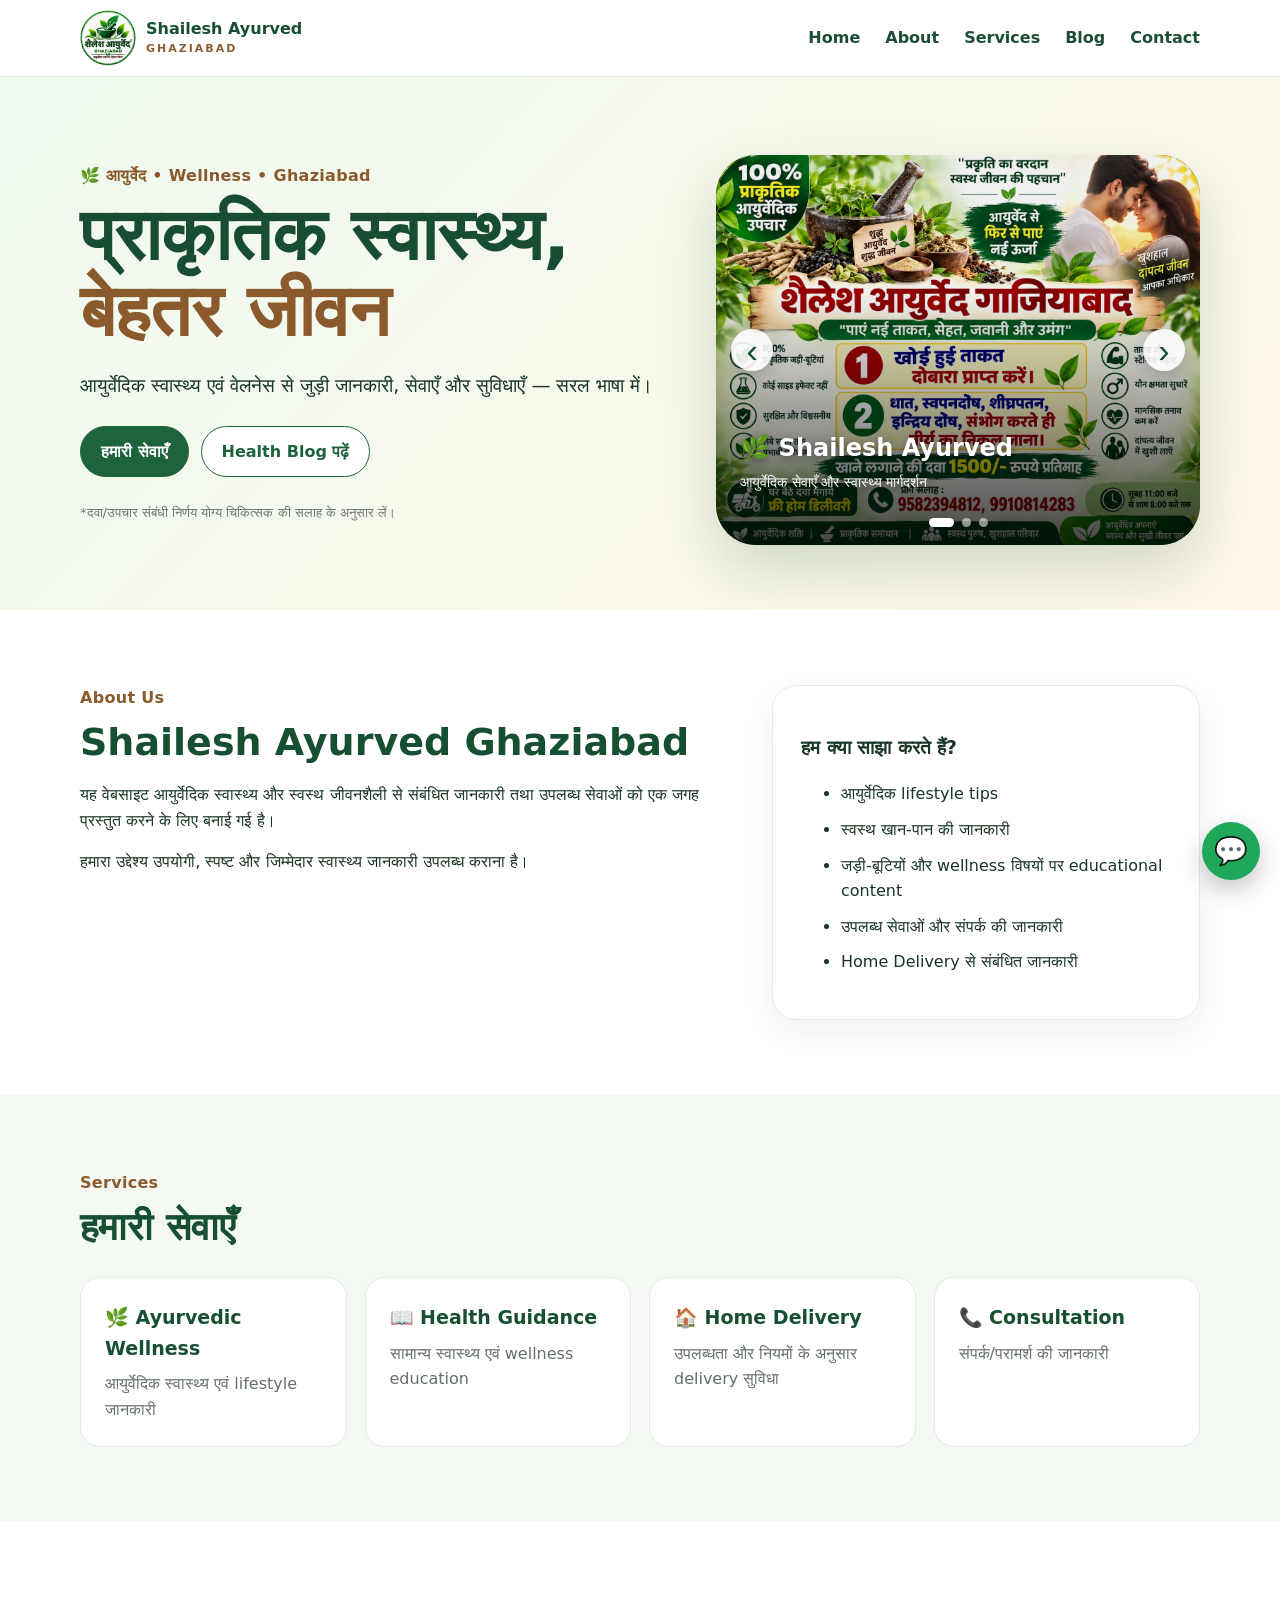
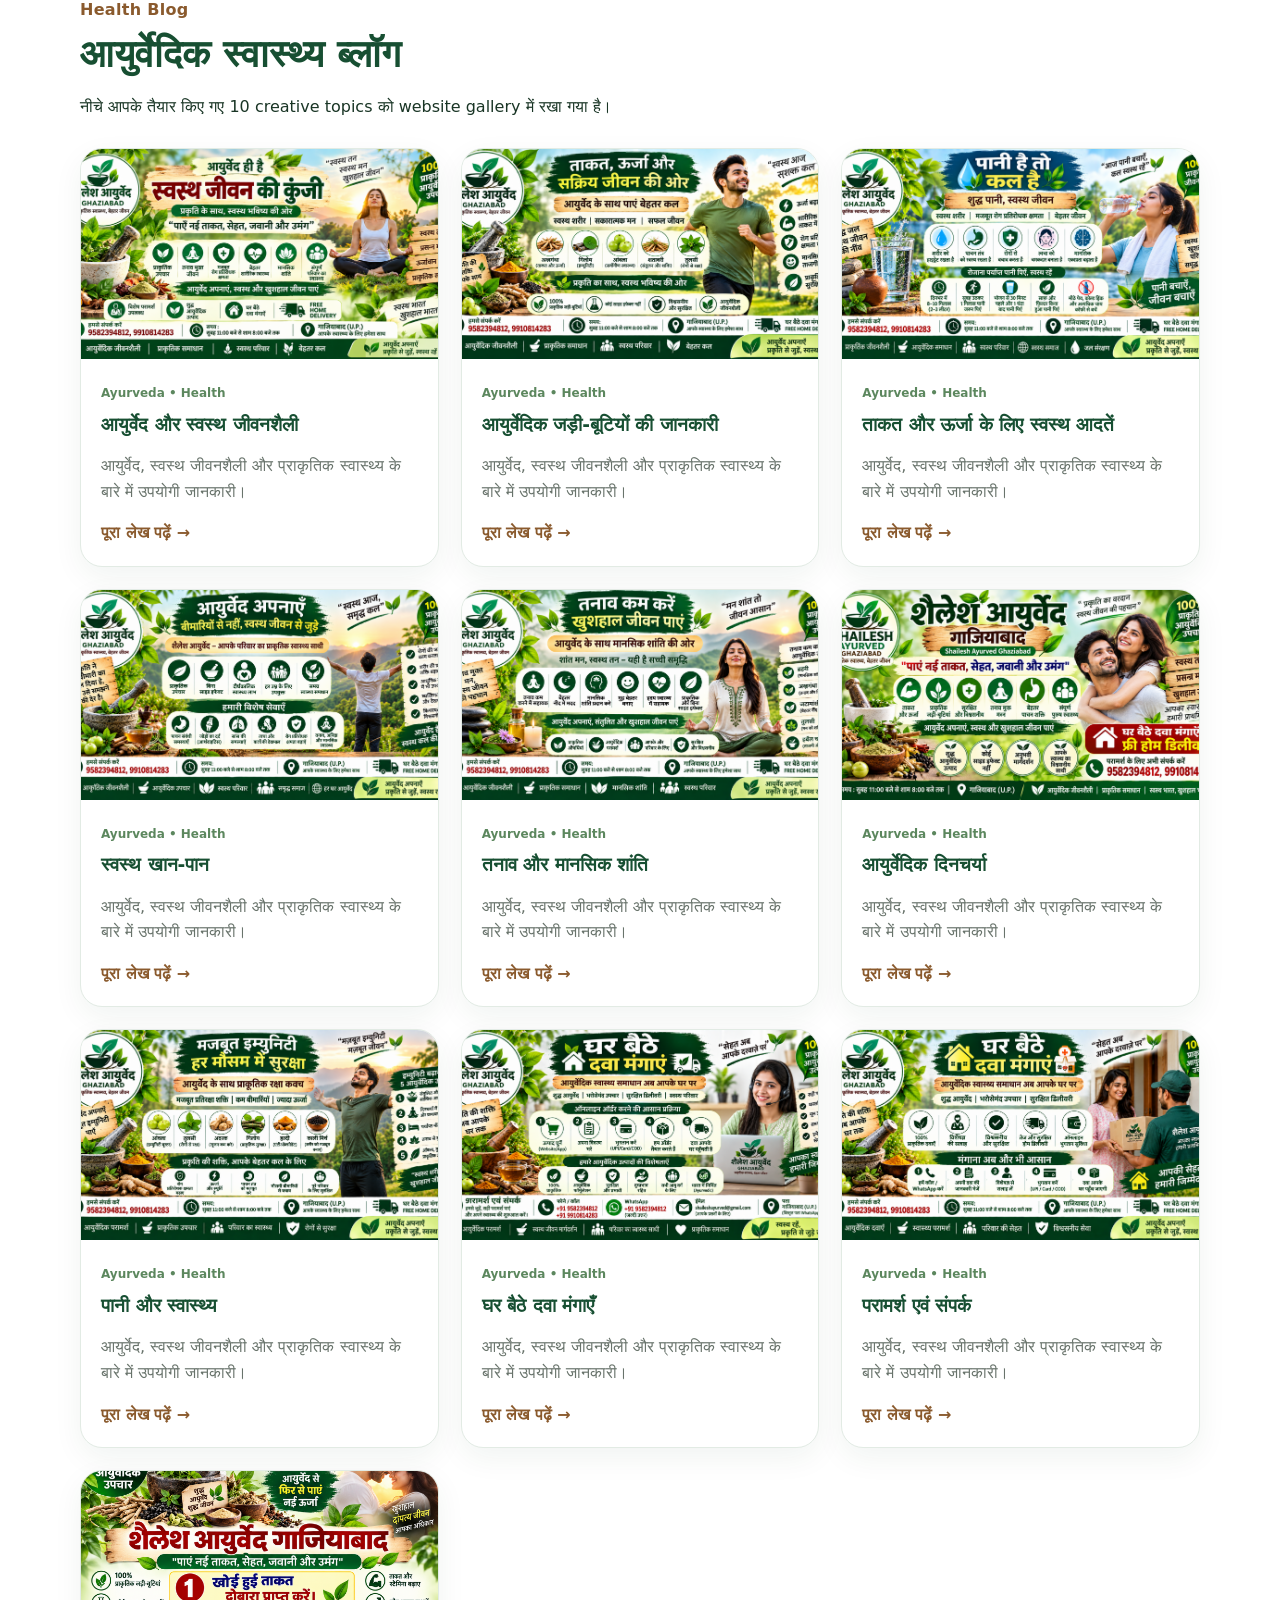
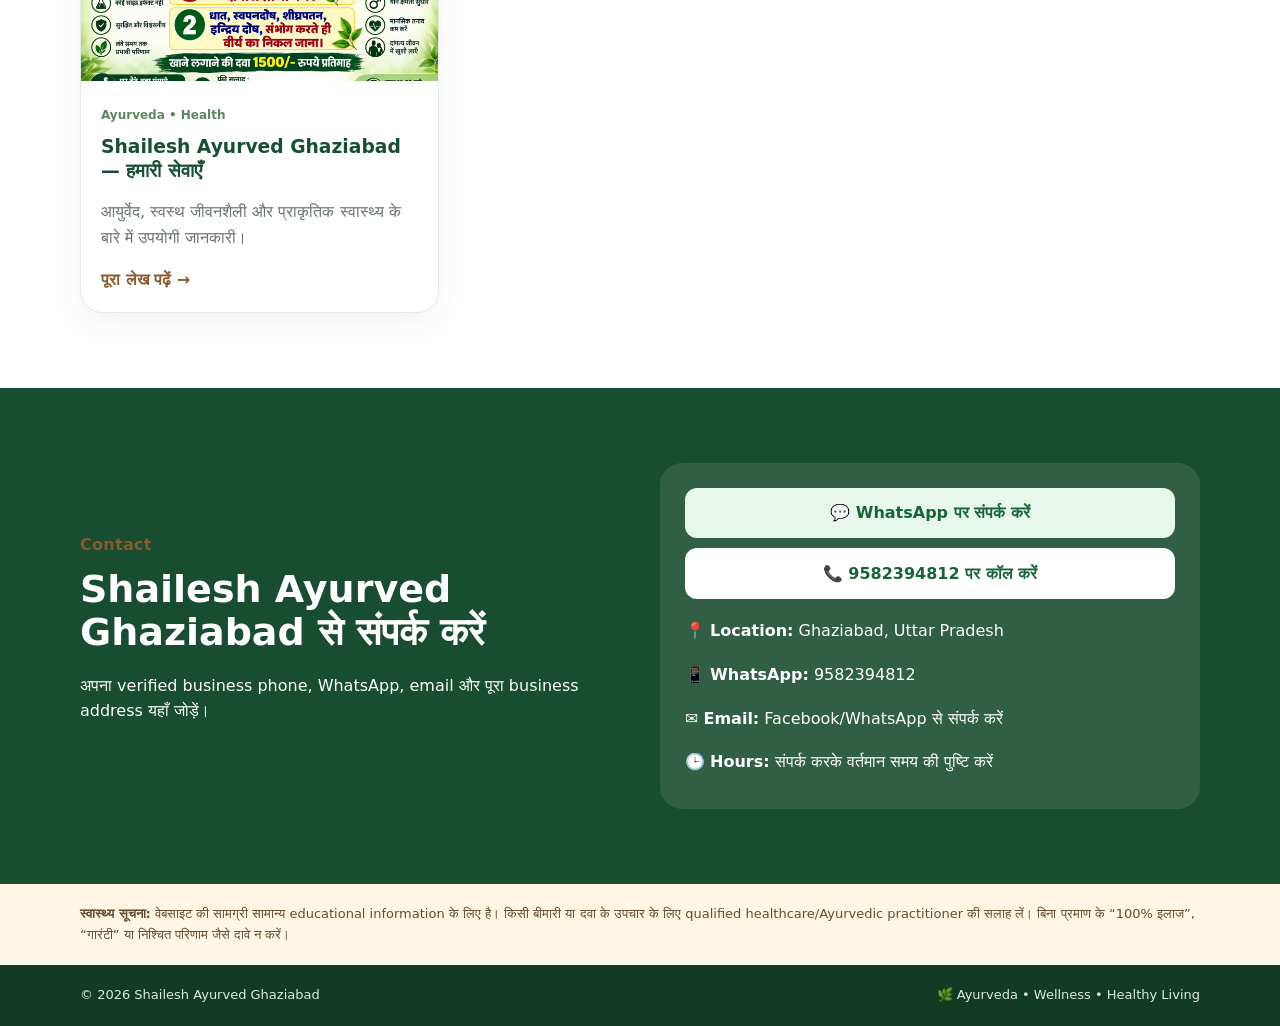
<file: index.html>
<!doctype html>
<html lang="hi">
<head>
<meta charset="utf-8">
<meta name="viewport" content="width=device-width, initial-scale=1">
<meta name="description" content="Shailesh Ayurved Ghaziabad — आयुर्वेदिक स्वास्थ्य, वेलनेस जानकारी और Home Delivery संबंधी जानकारी।">
<title>Shailesh Ayurved Ghaziabad</title>
<link rel="stylesheet" href="style.css">
</head>
<body>
<header class="topbar">
  <div class="container nav">
    <a class="brand" href="#home"><img class="logo" src="assets/logo.png" alt="Shailesh Ayurved Ghaziabad Logo"><span>Shailesh Ayurved<br><small>GHAZIABAD</small></span></a>
    <button class="menu-btn" onclick="document.querySelector('.links').classList.toggle('show')">☰</button>
    <nav class="links">
      <a href="#home">Home</a>
      <a href="#about">About</a>
      <a href="#services">Services</a>
      <a href="#blog">Blog</a>
      <a href="#contact">Contact</a>
    </nav>
  </div>
</header>

<main id="home">
<section class="hero">
  <div class="container hero-grid">
    <div>
      <span class="eyebrow">🌿 आयुर्वेद • Wellness • Ghaziabad</span>
      <h1>प्राकृतिक स्वास्थ्य,<br><span>बेहतर जीवन</span></h1>
      <p>आयुर्वेदिक स्वास्थ्य एवं वेलनेस से जुड़ी जानकारी, सेवाएँ और सुविधाएँ — सरल भाषा में।</p>
      <div class="actions">
        <a class="btn primary" href="#services">हमारी सेवाएँ</a>
        <a class="btn light" href="#blog">Health Blog पढ़ें</a>
      </div>
      <p class="note">*दवा/उपचार संबंधी निर्णय योग्य चिकित्सक की सलाह के अनुसार लें।</p>
    </div>
    <div class="hero-slider" aria-label="Shailesh Ayurved सेवाओं का स्लाइडर">
      <div class="slide active">
        <img src="posts/post-10.png" alt="Shailesh Ayurved Ghaziabad — हमारी सेवाएँ">
        <div class="slide-caption"><strong>🌿 Shailesh Ayurved</strong><span>आयुर्वेदिक सेवाएँ और स्वास्थ्य मार्गदर्शन</span></div>
      </div>
      <div class="slide">
        <img src="posts/post-8.png" alt="घर बैठे आयुर्वेदिक दवा मंगाएँ">
        <div class="slide-caption"><strong>🏠 Home Delivery</strong><span>उपलब्ध सेवाओं की जानकारी और सुविधा</span></div>
      </div>
      <div class="slide">
        <img src="posts/post-9.png" alt="आयुर्वेदिक परामर्श एवं संपर्क">
        <div class="slide-caption"><strong>📞 Consultation</strong><span>परामर्श एवं संपर्क के लिए हमसे जुड़ें</span></div>
      </div>
      <button class="slider-btn prev" type="button" aria-label="पिछली स्लाइड">‹</button>
      <button class="slider-btn next" type="button" aria-label="अगली स्लाइड">›</button>
      <div class="slider-dots" aria-label="Slider navigation">
        <button class="dot active" type="button" aria-label="Slide 1"></button>
        <button class="dot" type="button" aria-label="Slide 2"></button>
        <button class="dot" type="button" aria-label="Slide 3"></button>
      </div>
    </div>
  </div>
</section>

<section id="about" class="section">
  <div class="container two-col">
    <div>
      <span class="eyebrow">About Us</span>
      <h2>Shailesh Ayurved Ghaziabad</h2>
      <p>यह वेबसाइट आयुर्वेदिक स्वास्थ्य और स्वस्थ जीवनशैली से संबंधित जानकारी तथा उपलब्ध सेवाओं को एक जगह प्रस्तुत करने के लिए बनाई गई है।</p>
      <p>हमारा उद्देश्य उपयोगी, स्पष्ट और जिम्मेदार स्वास्थ्य जानकारी उपलब्ध कराना है।</p>
    </div>
    <div class="info-box">
      <h3>हम क्या साझा करते हैं?</h3>
      <ul>
        <li>आयुर्वेदिक lifestyle tips</li>
        <li>स्वस्थ खान-पान की जानकारी</li>
        <li>जड़ी-बूटियों और wellness विषयों पर educational content</li>
        <li>उपलब्ध सेवाओं और संपर्क की जानकारी</li>
        <li>Home Delivery से संबंधित जानकारी</li>
      </ul>
    </div>
  </div>
</section>

<section id="services" class="section soft">
  <div class="container">
    <div class="section-head"><span class="eyebrow">Services</span><h2>हमारी सेवाएँ</h2></div>
    <div class="service-grid">
      <div class="service"><b>🌿 Ayurvedic Wellness</b><span>आयुर्वेदिक स्वास्थ्य एवं lifestyle जानकारी</span></div>
      <div class="service"><b>📖 Health Guidance</b><span>सामान्य स्वास्थ्य एवं wellness education</span></div>
      <div class="service"><b>🏠 Home Delivery</b><span>उपलब्धता और नियमों के अनुसार delivery सुविधा</span></div>
      <div class="service"><b>📞 Consultation</b><span>संपर्क/परामर्श की जानकारी</span></div>
    </div>
  </div>
</section>

<section id="blog" class="section">
  <div class="container">
    <div class="section-head"><span class="eyebrow">Health Blog</span><h2>आयुर्वेदिक स्वास्थ्य ब्लॉग</h2><p>नीचे आपके तैयार किए गए 10 creative topics को website gallery में रखा गया है।</p></div>
    <div class="post-grid">
      
      <article class="post-card">
        <img src="posts/post-1.png" alt="आयुर्वेद और स्वस्थ जीवनशैली">
        <div class="post-body">
          <span class="tag">Ayurveda • Health</span>
          <h3>आयुर्वेद और स्वस्थ जीवनशैली</h3>
          <p>आयुर्वेद, स्वस्थ जीवनशैली और प्राकृतिक स्वास्थ्य के बारे में उपयोगी जानकारी।</p>
          <a href="posts/post-1.html">पूरा लेख पढ़ें →</a>
        </div>
      </article>
    
      <article class="post-card">
        <img src="posts/post-2.png" alt="आयुर्वेदिक जड़ी-बूटियों की जानकारी">
        <div class="post-body">
          <span class="tag">Ayurveda • Health</span>
          <h3>आयुर्वेदिक जड़ी-बूटियों की जानकारी</h3>
          <p>आयुर्वेद, स्वस्थ जीवनशैली और प्राकृतिक स्वास्थ्य के बारे में उपयोगी जानकारी।</p>
          <a href="posts/post-2.html">पूरा लेख पढ़ें →</a>
        </div>
      </article>
    
      <article class="post-card">
        <img src="posts/post-3.png" alt="ताकत और ऊर्जा के लिए स्वस्थ आदतें">
        <div class="post-body">
          <span class="tag">Ayurveda • Health</span>
          <h3>ताकत और ऊर्जा के लिए स्वस्थ आदतें</h3>
          <p>आयुर्वेद, स्वस्थ जीवनशैली और प्राकृतिक स्वास्थ्य के बारे में उपयोगी जानकारी।</p>
          <a href="posts/post-3.html">पूरा लेख पढ़ें →</a>
        </div>
      </article>
    
      <article class="post-card">
        <img src="posts/post-4.png" alt="स्वस्थ खान-पान">
        <div class="post-body">
          <span class="tag">Ayurveda • Health</span>
          <h3>स्वस्थ खान-पान</h3>
          <p>आयुर्वेद, स्वस्थ जीवनशैली और प्राकृतिक स्वास्थ्य के बारे में उपयोगी जानकारी।</p>
          <a href="posts/post-4.html">पूरा लेख पढ़ें →</a>
        </div>
      </article>
    
      <article class="post-card">
        <img src="posts/post-5.png" alt="तनाव और मानसिक शांति">
        <div class="post-body">
          <span class="tag">Ayurveda • Health</span>
          <h3>तनाव और मानसिक शांति</h3>
          <p>आयुर्वेद, स्वस्थ जीवनशैली और प्राकृतिक स्वास्थ्य के बारे में उपयोगी जानकारी।</p>
          <a href="posts/post-5.html">पूरा लेख पढ़ें →</a>
        </div>
      </article>
    
      <article class="post-card">
        <img src="posts/post-6.png" alt="आयुर्वेदिक दिनचर्या">
        <div class="post-body">
          <span class="tag">Ayurveda • Health</span>
          <h3>आयुर्वेदिक दिनचर्या</h3>
          <p>आयुर्वेद, स्वस्थ जीवनशैली और प्राकृतिक स्वास्थ्य के बारे में उपयोगी जानकारी।</p>
          <a href="posts/post-6.html">पूरा लेख पढ़ें →</a>
        </div>
      </article>
    
      <article class="post-card">
        <img src="posts/post-7.png" alt="पानी और स्वास्थ्य">
        <div class="post-body">
          <span class="tag">Ayurveda • Health</span>
          <h3>पानी और स्वास्थ्य</h3>
          <p>आयुर्वेद, स्वस्थ जीवनशैली और प्राकृतिक स्वास्थ्य के बारे में उपयोगी जानकारी।</p>
          <a href="posts/post-7.html">पूरा लेख पढ़ें →</a>
        </div>
      </article>
    
      <article class="post-card">
        <img src="posts/post-8.png" alt="घर बैठे दवा मंगाएँ">
        <div class="post-body">
          <span class="tag">Ayurveda • Health</span>
          <h3>घर बैठे दवा मंगाएँ</h3>
          <p>आयुर्वेद, स्वस्थ जीवनशैली और प्राकृतिक स्वास्थ्य के बारे में उपयोगी जानकारी।</p>
          <a href="posts/post-8.html">पूरा लेख पढ़ें →</a>
        </div>
      </article>
    
      <article class="post-card">
        <img src="posts/post-9.png" alt="परामर्श एवं संपर्क">
        <div class="post-body">
          <span class="tag">Ayurveda • Health</span>
          <h3>परामर्श एवं संपर्क</h3>
          <p>आयुर्वेद, स्वस्थ जीवनशैली और प्राकृतिक स्वास्थ्य के बारे में उपयोगी जानकारी।</p>
          <a href="posts/post-9.html">पूरा लेख पढ़ें →</a>
        </div>
      </article>
    
      <article class="post-card">
        <img src="posts/post-10.png" alt="Shailesh Ayurved Ghaziabad — हमारी सेवाएँ">
        <div class="post-body">
          <span class="tag">Ayurveda • Health</span>
          <h3>Shailesh Ayurved Ghaziabad — हमारी सेवाएँ</h3>
          <p>आयुर्वेद, स्वस्थ जीवनशैली और प्राकृतिक स्वास्थ्य के बारे में उपयोगी जानकारी।</p>
          <a href="posts/post-10.html">पूरा लेख पढ़ें →</a>
        </div>
      </article>
    
    </div>
  </div>
</section>

<section id="contact" class="section contact">
  <div class="container contact-box">
    <div>
      <span class="eyebrow">Contact</span>
      <h2>Shailesh Ayurved Ghaziabad से संपर्क करें</h2>
      <p>अपना verified business phone, WhatsApp, email और पूरा business address यहाँ जोड़ें।</p>
    </div>
    <div class="contact-list">
      <a class="whatsapp" href="https://wa.me/919582394812?text=Namaste%20Shailesh%20Ayurved%2C%20mujhe%20jaankari%20chahiye." target="_blank" rel="noopener">💬 WhatsApp पर संपर्क करें</a>
      <a class="call" href="tel:+919582394812">📞 9582394812 पर कॉल करें</a>
      <div>📍 <b>Location:</b> Ghaziabad, Uttar Pradesh</div>
      <div>📱 <b>WhatsApp:</b> 9582394812</div>
      <div>✉️ <b>Email:</b> Facebook/WhatsApp से संपर्क करें</div>
      <div>🕒 <b>Hours:</b> संपर्क करके वर्तमान समय की पुष्टि करें</div>
    </div>
  </div>
</section>

<section class="disclaimer">
  <div class="container">
    <b>स्वास्थ्य सूचना:</b> वेबसाइट की सामग्री सामान्य educational information के लिए है। किसी बीमारी या दवा के उपचार के लिए qualified healthcare/Ayurvedic practitioner की सलाह लें। बिना प्रमाण के “100% इलाज”, “गारंटी” या निश्चित परिणाम जैसे दावे न करें।
  </div>
</section>
</main>

<a class="floating-wa" href="https://wa.me/919582394812?text=Namaste%20Shailesh%20Ayurved%2C%20mujhe%20jaankari%20chahiye." target="_blank" rel="noopener" aria-label="WhatsApp">💬</a>
<footer>
  <div class="container footer-inner">
    <span>© 2026 Shailesh Ayurved Ghaziabad</span>
    <span>🌿 Ayurveda • Wellness • Healthy Living</span>
  </div>
</footer>
<script>
document.querySelectorAll('.links a').forEach(a => a.addEventListener('click', () => document.querySelector('.links').classList.remove('show')));

(function(){
  const slides = document.querySelectorAll('.slide');
  const dots = document.querySelectorAll('.dot');
  const prev = document.querySelector('.slider-btn.prev');
  const next = document.querySelector('.slider-btn.next');
  let current = 0;
  let timer;

  function showSlide(index){
    current = (index + slides.length) % slides.length;
    slides.forEach((slide,i) => slide.classList.toggle('active', i === current));
    dots.forEach((dot,i) => dot.classList.toggle('active', i === current));
  }
  function startSlider(){
    clearInterval(timer);
    timer = setInterval(() => showSlide(current + 1), 4500);
  }
  prev.addEventListener('click', () => { showSlide(current - 1); startSlider(); });
  next.addEventListener('click', () => { showSlide(current + 1); startSlider(); });
  dots.forEach((dot,i) => dot.addEventListener('click', () => { showSlide(i); startSlider(); }));
  startSlider();
})();
</script>
</body>
</html>
</file>
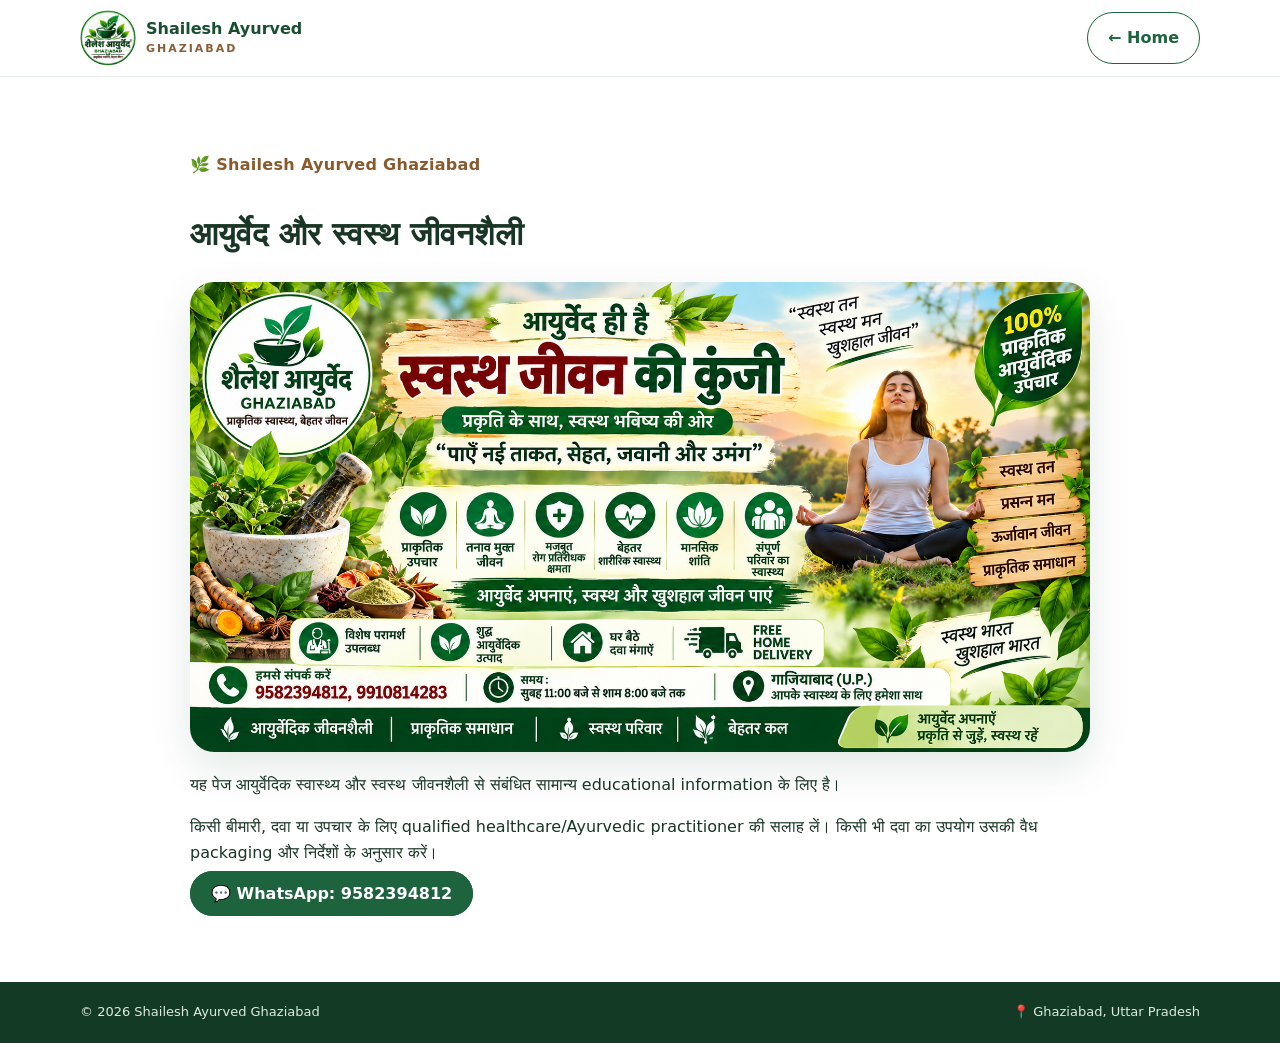
<file: posts/post-1.html>
<!doctype html>
<html lang="hi"><head>
<meta charset="utf-8"><meta name="viewport" content="width=device-width,initial-scale=1">
<title>आयुर्वेद और स्वस्थ जीवनशैली | Shailesh Ayurved Ghaziabad</title>
<link rel="stylesheet" href="../style.css">
</head><body>
<header class="topbar"><div class="container nav">
<a class="brand" href="../index.html"><img class="logo" src="../assets/logo.png" alt="Shailesh Ayurved"><span>Shailesh Ayurved<br><small>GHAZIABAD</small></span></a>
<a class="btn light" href="../index.html">← Home</a></div></header>
<main class="section"><div class="container detail">
<span class="eyebrow">🌿 Shailesh Ayurved Ghaziabad</span>
<h1>आयुर्वेद और स्वस्थ जीवनशैली</h1>
<img class="detail-img" src="post-1.png" alt="आयुर्वेद और स्वस्थ जीवनशैली">
<p>यह पेज आयुर्वेदिक स्वास्थ्य और स्वस्थ जीवनशैली से संबंधित सामान्य educational information के लिए है।</p>
<p>किसी बीमारी, दवा या उपचार के लिए qualified healthcare/Ayurvedic practitioner की सलाह लें। किसी भी दवा का उपयोग उसकी वैध packaging और निर्देशों के अनुसार करें।</p>
<a class="btn primary" href="https://wa.me/919582394812?text=Namaste%20Shailesh%20Ayurved%2C%20mujhe%20jaankari%20chahiye." target="_blank">💬 WhatsApp: 9582394812</a>
</div></main>
<footer><div class="container footer-inner"><span>© 2026 Shailesh Ayurved Ghaziabad</span><span>📍 Ghaziabad, Uttar Pradesh</span></div></footer>
</body></html>
</file>
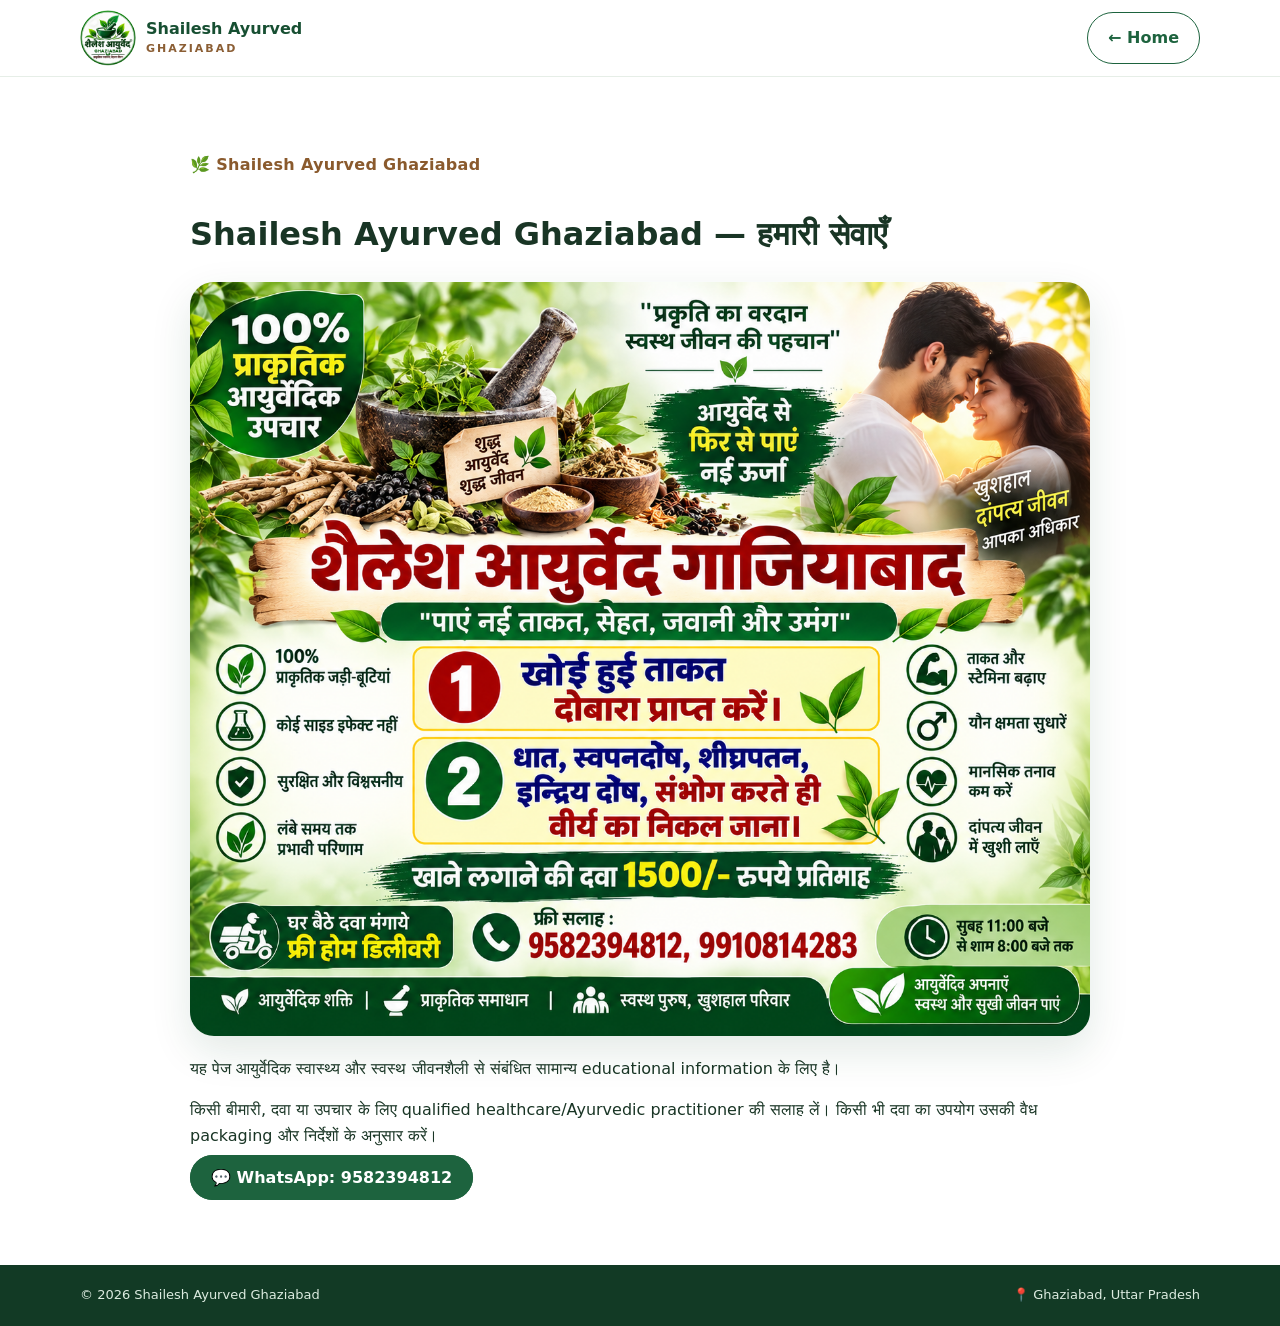
<file: posts/post-10.html>
<!doctype html>
<html lang="hi"><head>
<meta charset="utf-8"><meta name="viewport" content="width=device-width,initial-scale=1">
<title>Shailesh Ayurved Ghaziabad — हमारी सेवाएँ | Shailesh Ayurved Ghaziabad</title>
<link rel="stylesheet" href="../style.css">
</head><body>
<header class="topbar"><div class="container nav">
<a class="brand" href="../index.html"><img class="logo" src="../assets/logo.png" alt="Shailesh Ayurved"><span>Shailesh Ayurved<br><small>GHAZIABAD</small></span></a>
<a class="btn light" href="../index.html">← Home</a></div></header>
<main class="section"><div class="container detail">
<span class="eyebrow">🌿 Shailesh Ayurved Ghaziabad</span>
<h1>Shailesh Ayurved Ghaziabad — हमारी सेवाएँ</h1>
<img class="detail-img" src="post-10.png" alt="Shailesh Ayurved Ghaziabad — हमारी सेवाएँ">
<p>यह पेज आयुर्वेदिक स्वास्थ्य और स्वस्थ जीवनशैली से संबंधित सामान्य educational information के लिए है।</p>
<p>किसी बीमारी, दवा या उपचार के लिए qualified healthcare/Ayurvedic practitioner की सलाह लें। किसी भी दवा का उपयोग उसकी वैध packaging और निर्देशों के अनुसार करें।</p>
<a class="btn primary" href="https://wa.me/919582394812?text=Namaste%20Shailesh%20Ayurved%2C%20mujhe%20jaankari%20chahiye." target="_blank">💬 WhatsApp: 9582394812</a>
</div></main>
<footer><div class="container footer-inner"><span>© 2026 Shailesh Ayurved Ghaziabad</span><span>📍 Ghaziabad, Uttar Pradesh</span></div></footer>
</body></html>
</file>
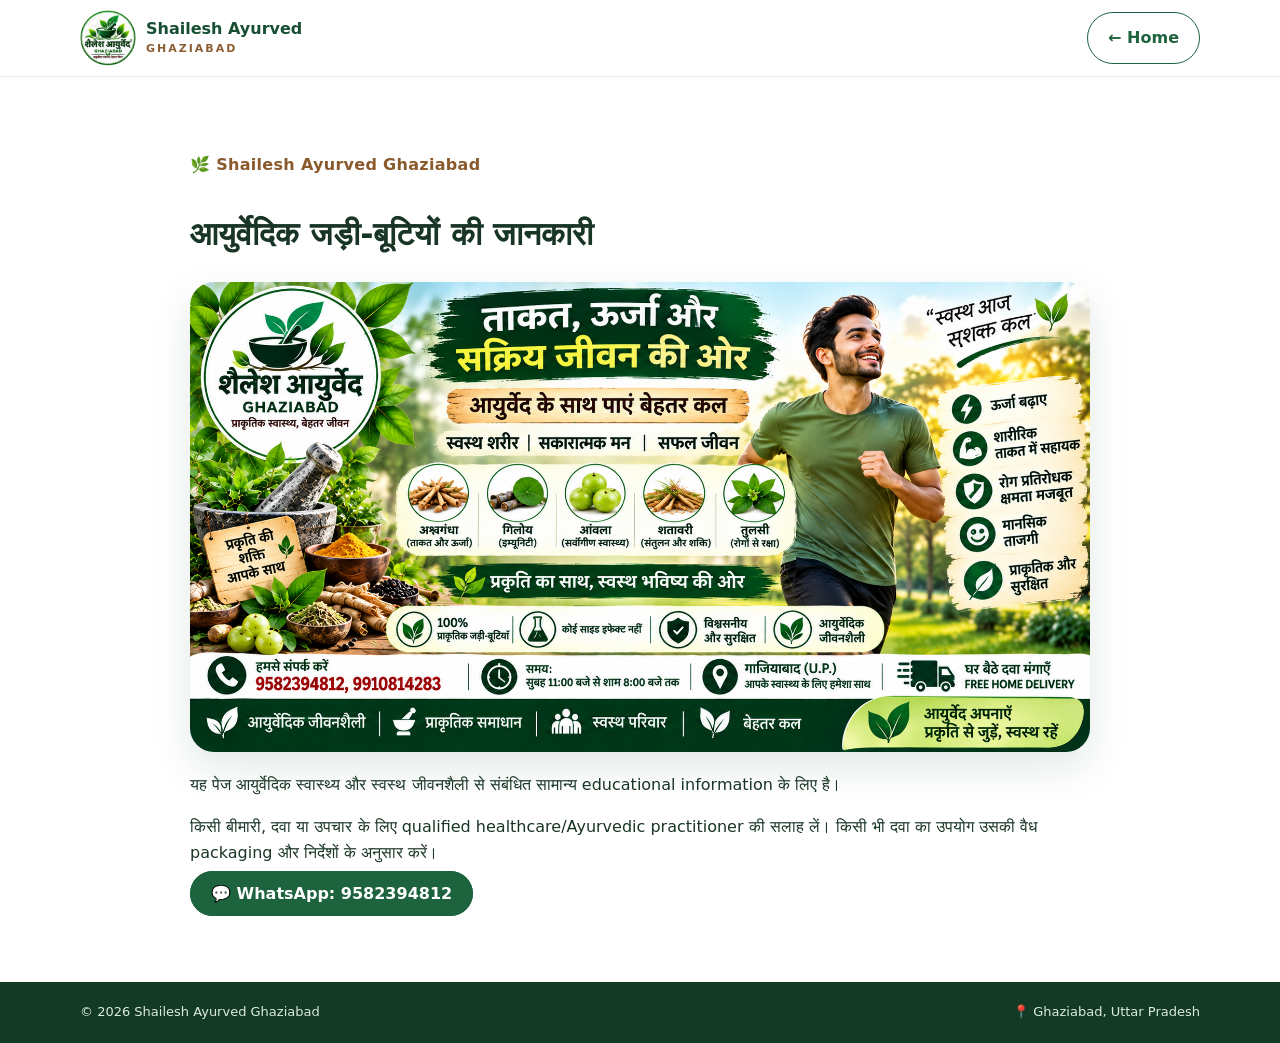
<file: posts/post-2.html>
<!doctype html>
<html lang="hi"><head>
<meta charset="utf-8"><meta name="viewport" content="width=device-width,initial-scale=1">
<title>आयुर्वेदिक जड़ी-बूटियों की जानकारी | Shailesh Ayurved Ghaziabad</title>
<link rel="stylesheet" href="../style.css">
</head><body>
<header class="topbar"><div class="container nav">
<a class="brand" href="../index.html"><img class="logo" src="../assets/logo.png" alt="Shailesh Ayurved"><span>Shailesh Ayurved<br><small>GHAZIABAD</small></span></a>
<a class="btn light" href="../index.html">← Home</a></div></header>
<main class="section"><div class="container detail">
<span class="eyebrow">🌿 Shailesh Ayurved Ghaziabad</span>
<h1>आयुर्वेदिक जड़ी-बूटियों की जानकारी</h1>
<img class="detail-img" src="post-2.png" alt="आयुर्वेदिक जड़ी-बूटियों की जानकारी">
<p>यह पेज आयुर्वेदिक स्वास्थ्य और स्वस्थ जीवनशैली से संबंधित सामान्य educational information के लिए है।</p>
<p>किसी बीमारी, दवा या उपचार के लिए qualified healthcare/Ayurvedic practitioner की सलाह लें। किसी भी दवा का उपयोग उसकी वैध packaging और निर्देशों के अनुसार करें।</p>
<a class="btn primary" href="https://wa.me/919582394812?text=Namaste%20Shailesh%20Ayurved%2C%20mujhe%20jaankari%20chahiye." target="_blank">💬 WhatsApp: 9582394812</a>
</div></main>
<footer><div class="container footer-inner"><span>© 2026 Shailesh Ayurved Ghaziabad</span><span>📍 Ghaziabad, Uttar Pradesh</span></div></footer>
</body></html>
</file>
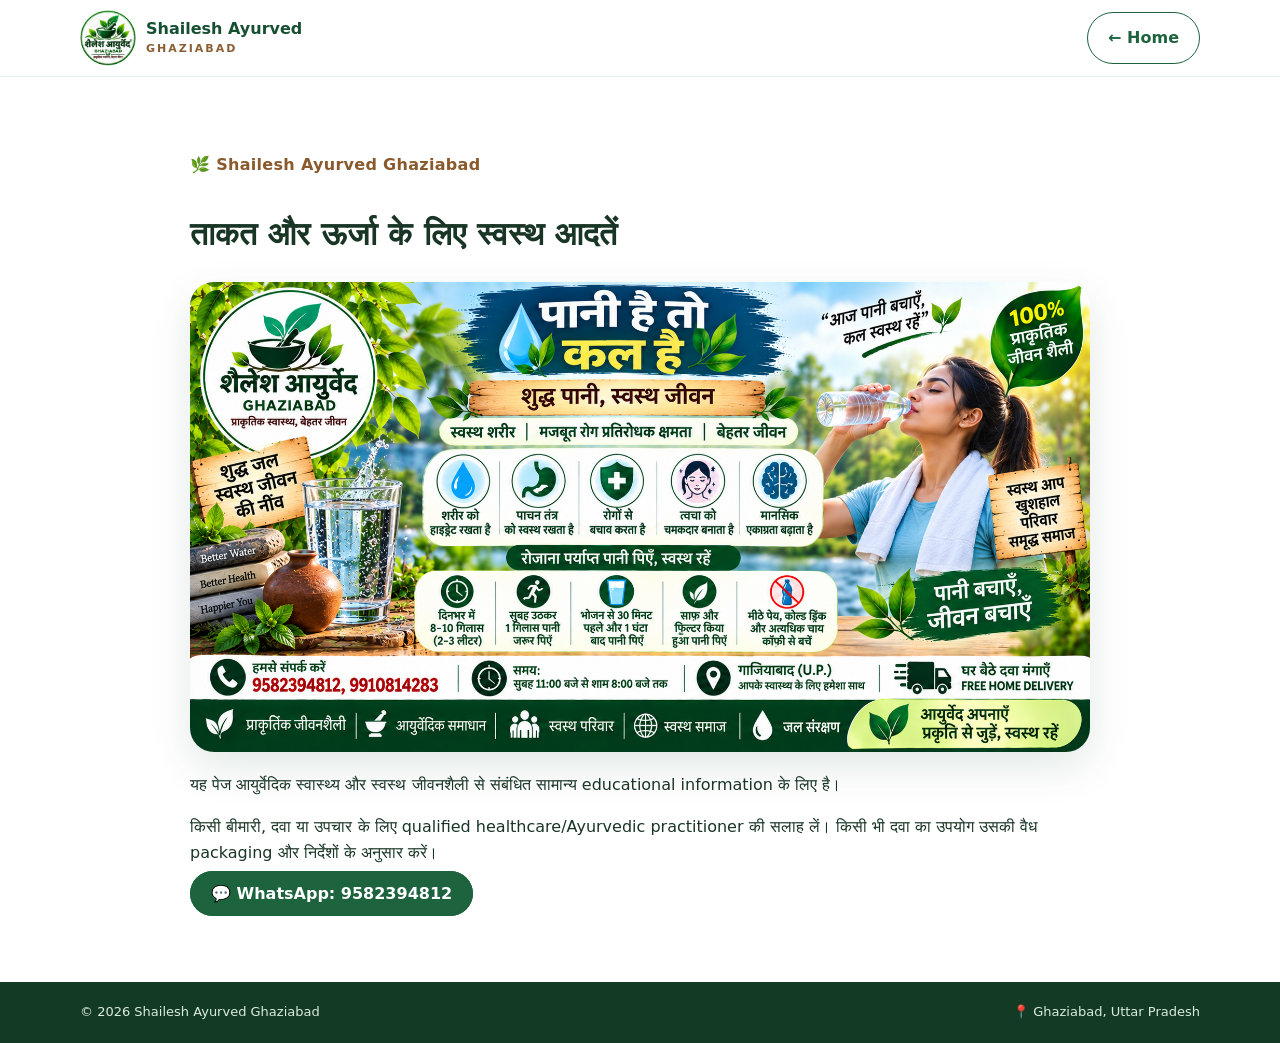
<file: posts/post-3.html>
<!doctype html>
<html lang="hi"><head>
<meta charset="utf-8"><meta name="viewport" content="width=device-width,initial-scale=1">
<title>ताकत और ऊर्जा के लिए स्वस्थ आदतें | Shailesh Ayurved Ghaziabad</title>
<link rel="stylesheet" href="../style.css">
</head><body>
<header class="topbar"><div class="container nav">
<a class="brand" href="../index.html"><img class="logo" src="../assets/logo.png" alt="Shailesh Ayurved"><span>Shailesh Ayurved<br><small>GHAZIABAD</small></span></a>
<a class="btn light" href="../index.html">← Home</a></div></header>
<main class="section"><div class="container detail">
<span class="eyebrow">🌿 Shailesh Ayurved Ghaziabad</span>
<h1>ताकत और ऊर्जा के लिए स्वस्थ आदतें</h1>
<img class="detail-img" src="post-3.png" alt="ताकत और ऊर्जा के लिए स्वस्थ आदतें">
<p>यह पेज आयुर्वेदिक स्वास्थ्य और स्वस्थ जीवनशैली से संबंधित सामान्य educational information के लिए है।</p>
<p>किसी बीमारी, दवा या उपचार के लिए qualified healthcare/Ayurvedic practitioner की सलाह लें। किसी भी दवा का उपयोग उसकी वैध packaging और निर्देशों के अनुसार करें।</p>
<a class="btn primary" href="https://wa.me/919582394812?text=Namaste%20Shailesh%20Ayurved%2C%20mujhe%20jaankari%20chahiye." target="_blank">💬 WhatsApp: 9582394812</a>
</div></main>
<footer><div class="container footer-inner"><span>© 2026 Shailesh Ayurved Ghaziabad</span><span>📍 Ghaziabad, Uttar Pradesh</span></div></footer>
</body></html>
</file>
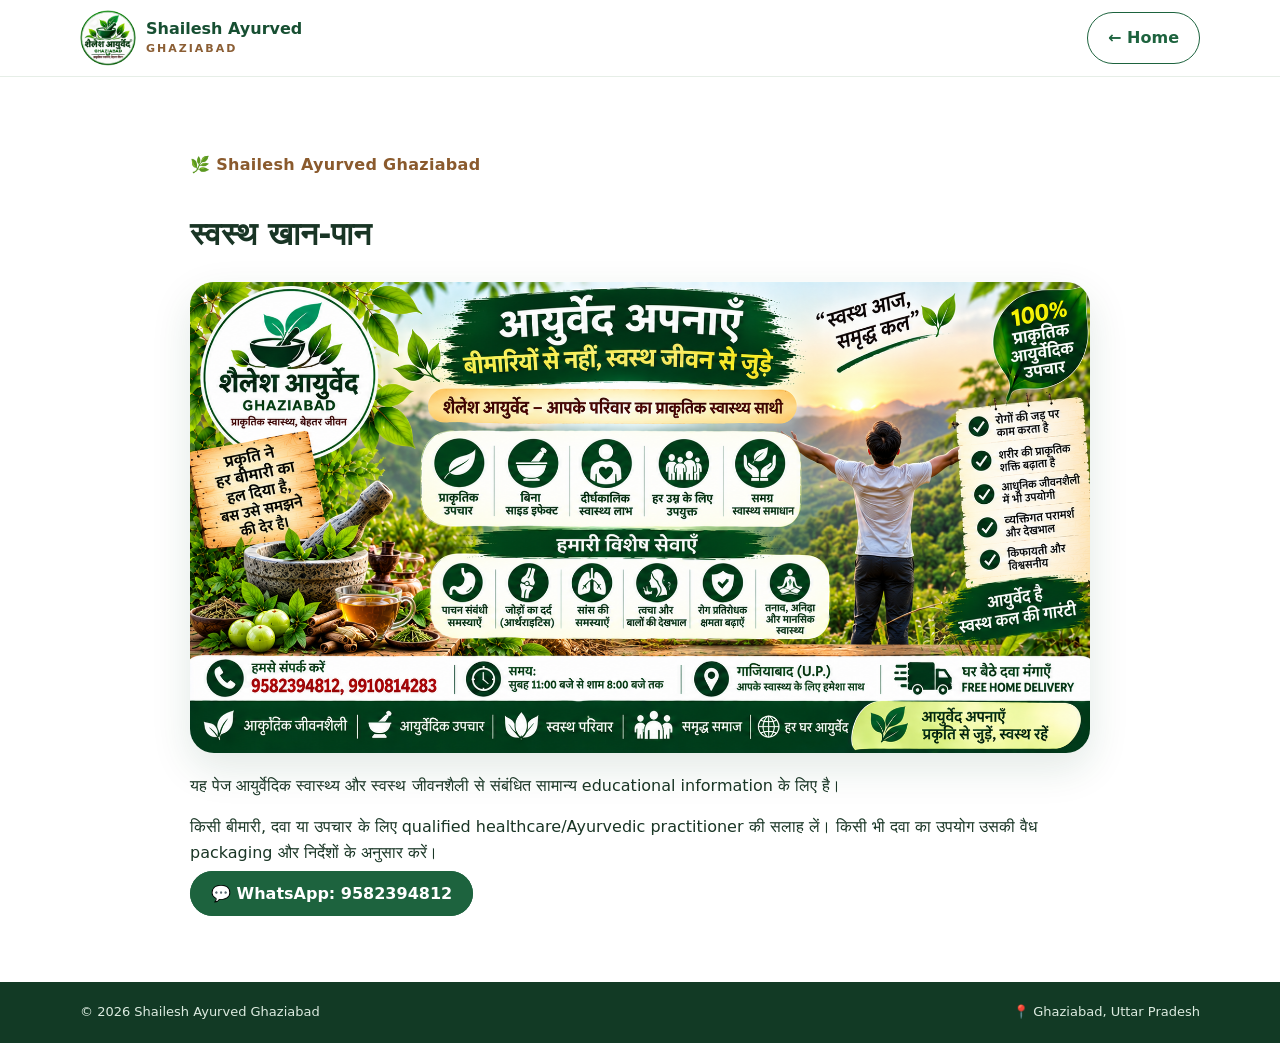
<file: posts/post-4.html>
<!doctype html>
<html lang="hi"><head>
<meta charset="utf-8"><meta name="viewport" content="width=device-width,initial-scale=1">
<title>स्वस्थ खान-पान | Shailesh Ayurved Ghaziabad</title>
<link rel="stylesheet" href="../style.css">
</head><body>
<header class="topbar"><div class="container nav">
<a class="brand" href="../index.html"><img class="logo" src="../assets/logo.png" alt="Shailesh Ayurved"><span>Shailesh Ayurved<br><small>GHAZIABAD</small></span></a>
<a class="btn light" href="../index.html">← Home</a></div></header>
<main class="section"><div class="container detail">
<span class="eyebrow">🌿 Shailesh Ayurved Ghaziabad</span>
<h1>स्वस्थ खान-पान</h1>
<img class="detail-img" src="post-4.png" alt="स्वस्थ खान-पान">
<p>यह पेज आयुर्वेदिक स्वास्थ्य और स्वस्थ जीवनशैली से संबंधित सामान्य educational information के लिए है।</p>
<p>किसी बीमारी, दवा या उपचार के लिए qualified healthcare/Ayurvedic practitioner की सलाह लें। किसी भी दवा का उपयोग उसकी वैध packaging और निर्देशों के अनुसार करें।</p>
<a class="btn primary" href="https://wa.me/919582394812?text=Namaste%20Shailesh%20Ayurved%2C%20mujhe%20jaankari%20chahiye." target="_blank">💬 WhatsApp: 9582394812</a>
</div></main>
<footer><div class="container footer-inner"><span>© 2026 Shailesh Ayurved Ghaziabad</span><span>📍 Ghaziabad, Uttar Pradesh</span></div></footer>
</body></html>
</file>
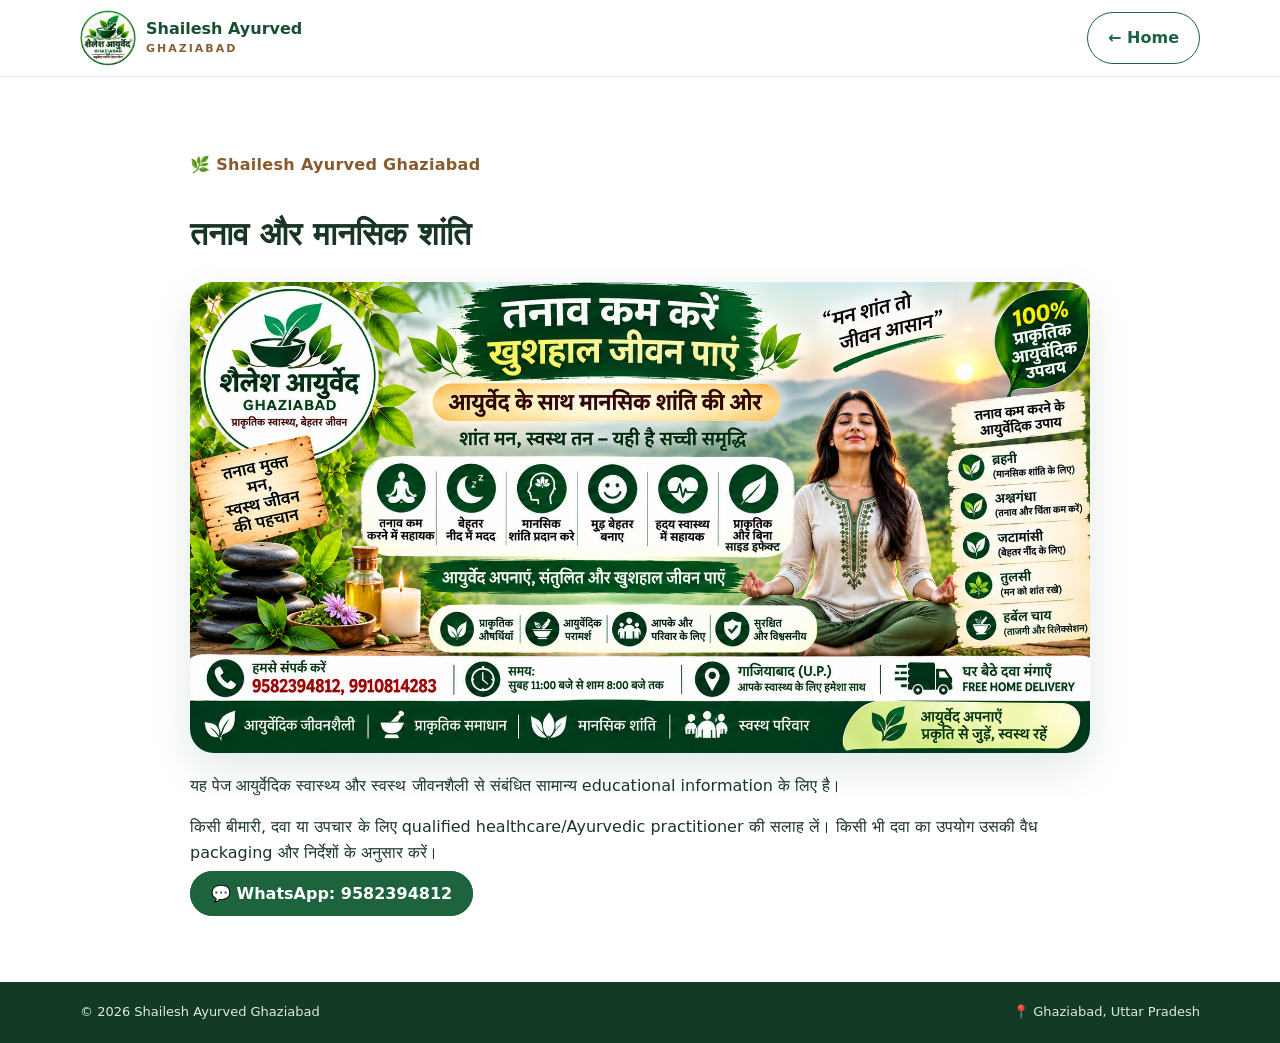
<file: posts/post-5.html>
<!doctype html>
<html lang="hi"><head>
<meta charset="utf-8"><meta name="viewport" content="width=device-width,initial-scale=1">
<title>तनाव और मानसिक शांति | Shailesh Ayurved Ghaziabad</title>
<link rel="stylesheet" href="../style.css">
</head><body>
<header class="topbar"><div class="container nav">
<a class="brand" href="../index.html"><img class="logo" src="../assets/logo.png" alt="Shailesh Ayurved"><span>Shailesh Ayurved<br><small>GHAZIABAD</small></span></a>
<a class="btn light" href="../index.html">← Home</a></div></header>
<main class="section"><div class="container detail">
<span class="eyebrow">🌿 Shailesh Ayurved Ghaziabad</span>
<h1>तनाव और मानसिक शांति</h1>
<img class="detail-img" src="post-5.png" alt="तनाव और मानसिक शांति">
<p>यह पेज आयुर्वेदिक स्वास्थ्य और स्वस्थ जीवनशैली से संबंधित सामान्य educational information के लिए है।</p>
<p>किसी बीमारी, दवा या उपचार के लिए qualified healthcare/Ayurvedic practitioner की सलाह लें। किसी भी दवा का उपयोग उसकी वैध packaging और निर्देशों के अनुसार करें।</p>
<a class="btn primary" href="https://wa.me/919582394812?text=Namaste%20Shailesh%20Ayurved%2C%20mujhe%20jaankari%20chahiye." target="_blank">💬 WhatsApp: 9582394812</a>
</div></main>
<footer><div class="container footer-inner"><span>© 2026 Shailesh Ayurved Ghaziabad</span><span>📍 Ghaziabad, Uttar Pradesh</span></div></footer>
</body></html>
</file>
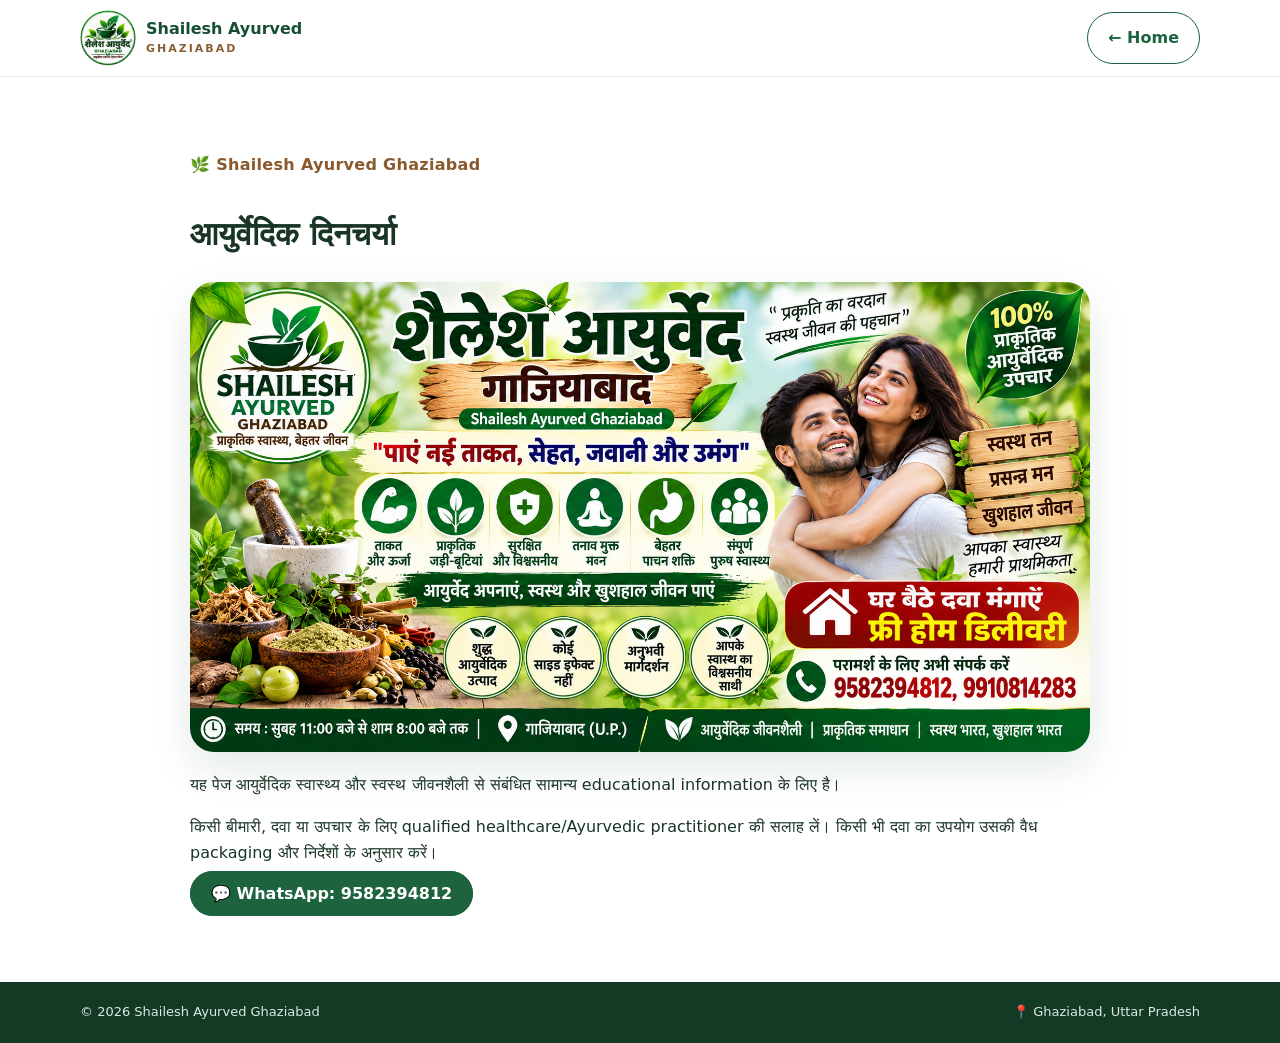
<file: posts/post-6.html>
<!doctype html>
<html lang="hi"><head>
<meta charset="utf-8"><meta name="viewport" content="width=device-width,initial-scale=1">
<title>आयुर्वेदिक दिनचर्या | Shailesh Ayurved Ghaziabad</title>
<link rel="stylesheet" href="../style.css">
</head><body>
<header class="topbar"><div class="container nav">
<a class="brand" href="../index.html"><img class="logo" src="../assets/logo.png" alt="Shailesh Ayurved"><span>Shailesh Ayurved<br><small>GHAZIABAD</small></span></a>
<a class="btn light" href="../index.html">← Home</a></div></header>
<main class="section"><div class="container detail">
<span class="eyebrow">🌿 Shailesh Ayurved Ghaziabad</span>
<h1>आयुर्वेदिक दिनचर्या</h1>
<img class="detail-img" src="post-6.png" alt="आयुर्वेदिक दिनचर्या">
<p>यह पेज आयुर्वेदिक स्वास्थ्य और स्वस्थ जीवनशैली से संबंधित सामान्य educational information के लिए है।</p>
<p>किसी बीमारी, दवा या उपचार के लिए qualified healthcare/Ayurvedic practitioner की सलाह लें। किसी भी दवा का उपयोग उसकी वैध packaging और निर्देशों के अनुसार करें।</p>
<a class="btn primary" href="https://wa.me/919582394812?text=Namaste%20Shailesh%20Ayurved%2C%20mujhe%20jaankari%20chahiye." target="_blank">💬 WhatsApp: 9582394812</a>
</div></main>
<footer><div class="container footer-inner"><span>© 2026 Shailesh Ayurved Ghaziabad</span><span>📍 Ghaziabad, Uttar Pradesh</span></div></footer>
</body></html>
</file>
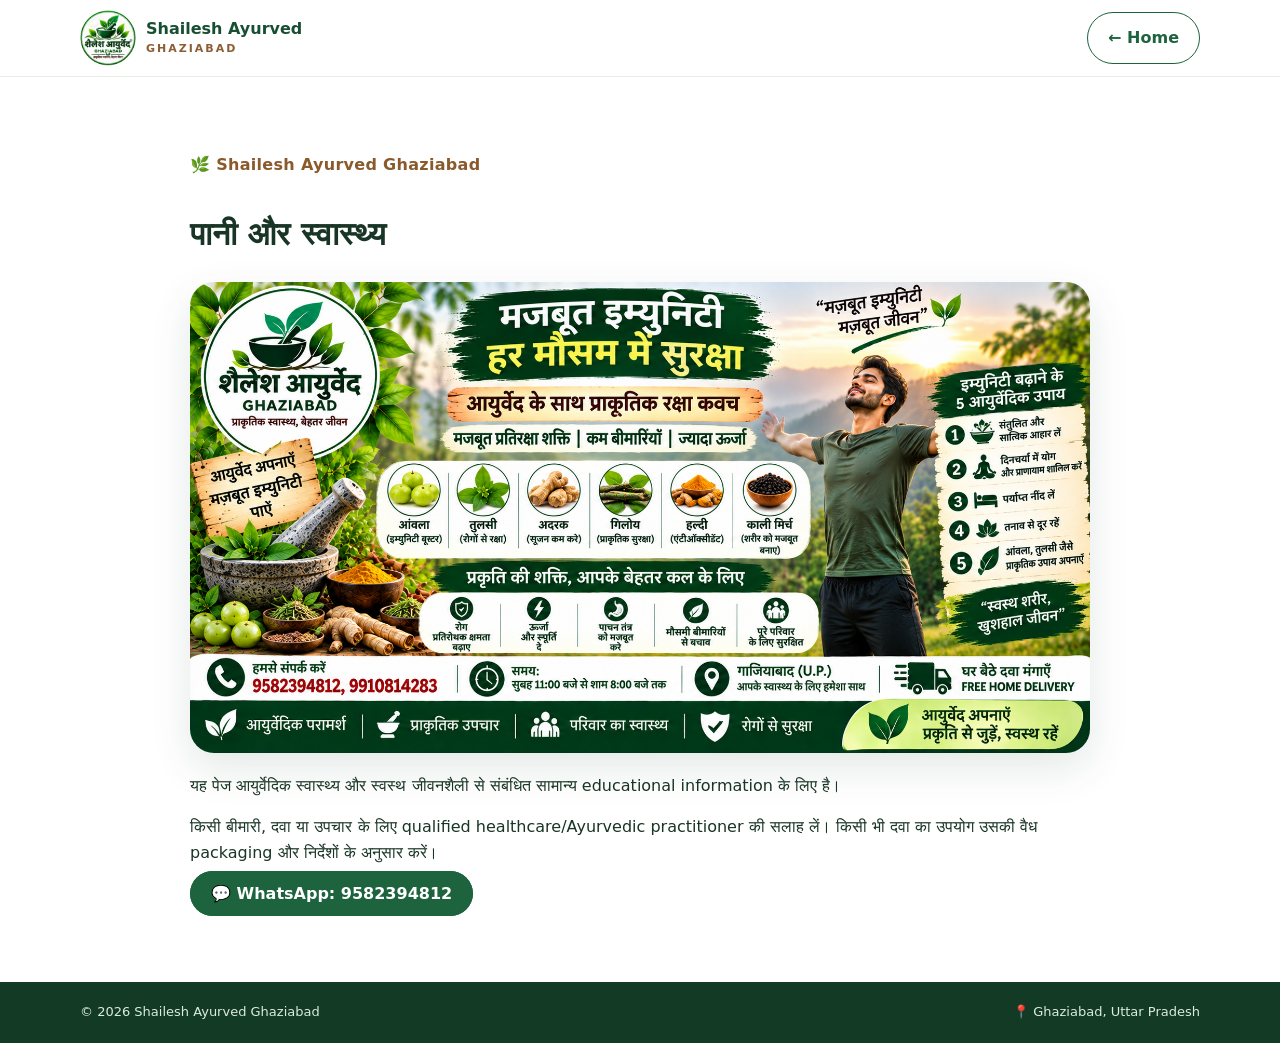
<file: posts/post-7.html>
<!doctype html>
<html lang="hi"><head>
<meta charset="utf-8"><meta name="viewport" content="width=device-width,initial-scale=1">
<title>पानी और स्वास्थ्य | Shailesh Ayurved Ghaziabad</title>
<link rel="stylesheet" href="../style.css">
</head><body>
<header class="topbar"><div class="container nav">
<a class="brand" href="../index.html"><img class="logo" src="../assets/logo.png" alt="Shailesh Ayurved"><span>Shailesh Ayurved<br><small>GHAZIABAD</small></span></a>
<a class="btn light" href="../index.html">← Home</a></div></header>
<main class="section"><div class="container detail">
<span class="eyebrow">🌿 Shailesh Ayurved Ghaziabad</span>
<h1>पानी और स्वास्थ्य</h1>
<img class="detail-img" src="post-7.png" alt="पानी और स्वास्थ्य">
<p>यह पेज आयुर्वेदिक स्वास्थ्य और स्वस्थ जीवनशैली से संबंधित सामान्य educational information के लिए है।</p>
<p>किसी बीमारी, दवा या उपचार के लिए qualified healthcare/Ayurvedic practitioner की सलाह लें। किसी भी दवा का उपयोग उसकी वैध packaging और निर्देशों के अनुसार करें।</p>
<a class="btn primary" href="https://wa.me/919582394812?text=Namaste%20Shailesh%20Ayurved%2C%20mujhe%20jaankari%20chahiye." target="_blank">💬 WhatsApp: 9582394812</a>
</div></main>
<footer><div class="container footer-inner"><span>© 2026 Shailesh Ayurved Ghaziabad</span><span>📍 Ghaziabad, Uttar Pradesh</span></div></footer>
</body></html>
</file>
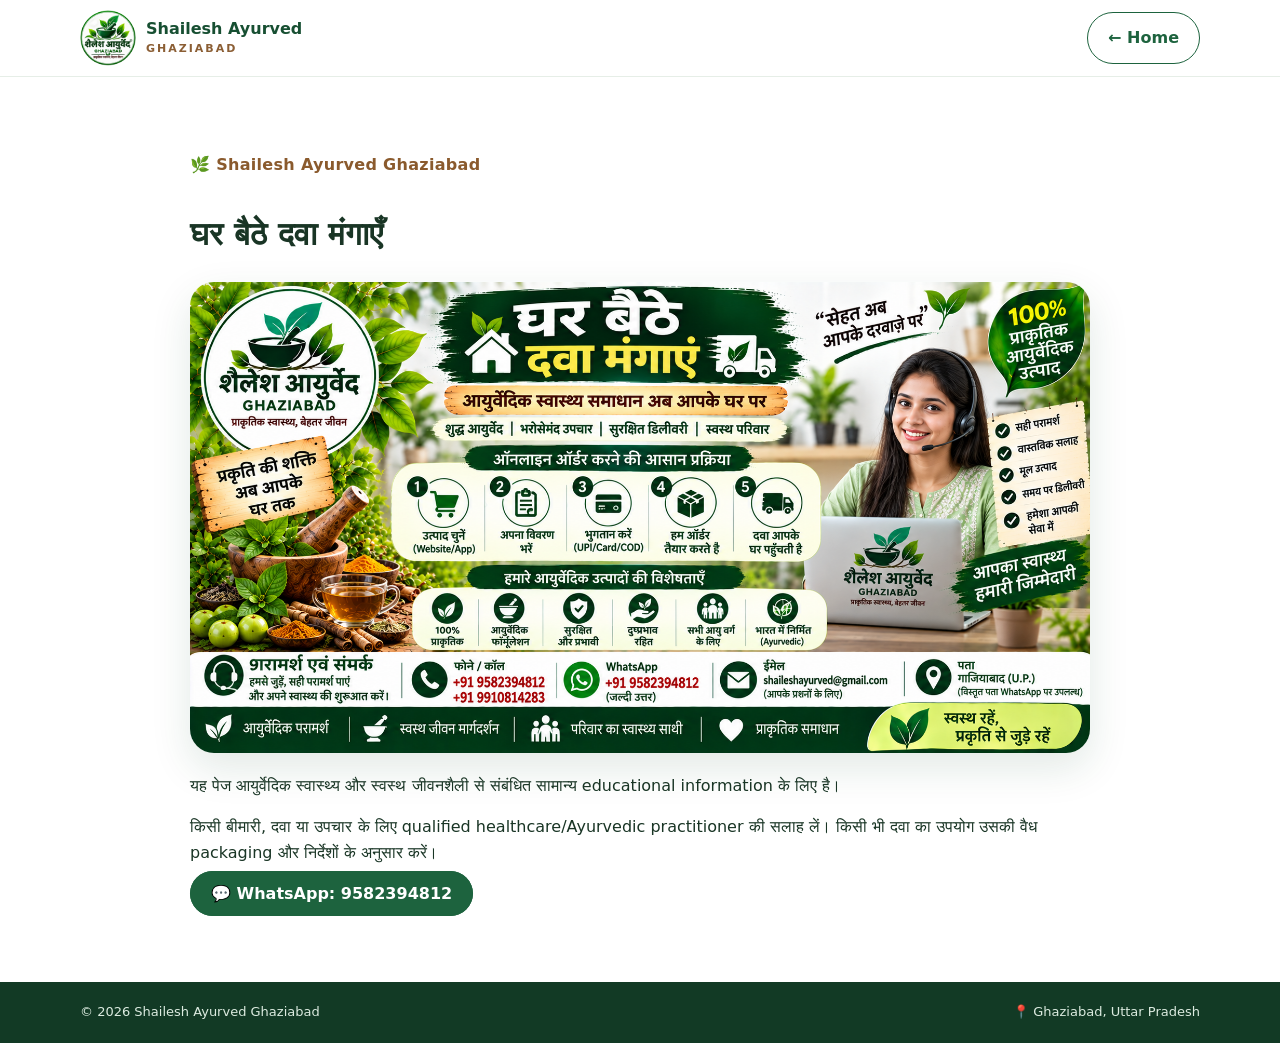
<file: posts/post-8.html>
<!doctype html>
<html lang="hi"><head>
<meta charset="utf-8"><meta name="viewport" content="width=device-width,initial-scale=1">
<title>घर बैठे दवा मंगाएँ | Shailesh Ayurved Ghaziabad</title>
<link rel="stylesheet" href="../style.css">
</head><body>
<header class="topbar"><div class="container nav">
<a class="brand" href="../index.html"><img class="logo" src="../assets/logo.png" alt="Shailesh Ayurved"><span>Shailesh Ayurved<br><small>GHAZIABAD</small></span></a>
<a class="btn light" href="../index.html">← Home</a></div></header>
<main class="section"><div class="container detail">
<span class="eyebrow">🌿 Shailesh Ayurved Ghaziabad</span>
<h1>घर बैठे दवा मंगाएँ</h1>
<img class="detail-img" src="post-8.png" alt="घर बैठे दवा मंगाएँ">
<p>यह पेज आयुर्वेदिक स्वास्थ्य और स्वस्थ जीवनशैली से संबंधित सामान्य educational information के लिए है।</p>
<p>किसी बीमारी, दवा या उपचार के लिए qualified healthcare/Ayurvedic practitioner की सलाह लें। किसी भी दवा का उपयोग उसकी वैध packaging और निर्देशों के अनुसार करें।</p>
<a class="btn primary" href="https://wa.me/919582394812?text=Namaste%20Shailesh%20Ayurved%2C%20mujhe%20jaankari%20chahiye." target="_blank">💬 WhatsApp: 9582394812</a>
</div></main>
<footer><div class="container footer-inner"><span>© 2026 Shailesh Ayurved Ghaziabad</span><span>📍 Ghaziabad, Uttar Pradesh</span></div></footer>
</body></html>
</file>
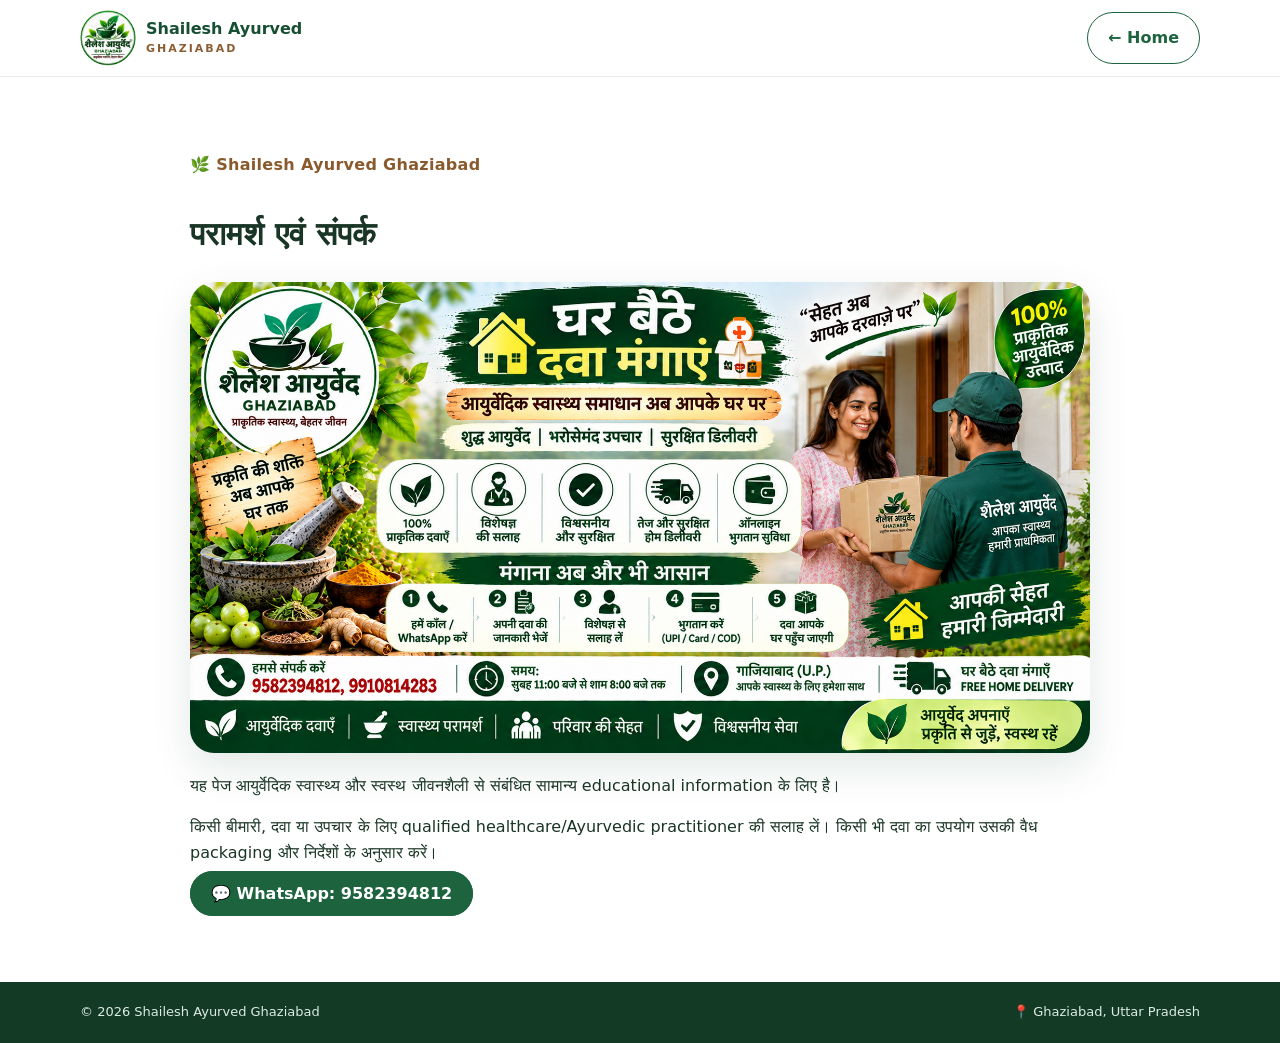
<file: posts/post-9.html>
<!doctype html>
<html lang="hi"><head>
<meta charset="utf-8"><meta name="viewport" content="width=device-width,initial-scale=1">
<title>परामर्श एवं संपर्क | Shailesh Ayurved Ghaziabad</title>
<link rel="stylesheet" href="../style.css">
</head><body>
<header class="topbar"><div class="container nav">
<a class="brand" href="../index.html"><img class="logo" src="../assets/logo.png" alt="Shailesh Ayurved"><span>Shailesh Ayurved<br><small>GHAZIABAD</small></span></a>
<a class="btn light" href="../index.html">← Home</a></div></header>
<main class="section"><div class="container detail">
<span class="eyebrow">🌿 Shailesh Ayurved Ghaziabad</span>
<h1>परामर्श एवं संपर्क</h1>
<img class="detail-img" src="post-9.png" alt="परामर्श एवं संपर्क">
<p>यह पेज आयुर्वेदिक स्वास्थ्य और स्वस्थ जीवनशैली से संबंधित सामान्य educational information के लिए है।</p>
<p>किसी बीमारी, दवा या उपचार के लिए qualified healthcare/Ayurvedic practitioner की सलाह लें। किसी भी दवा का उपयोग उसकी वैध packaging और निर्देशों के अनुसार करें।</p>
<a class="btn primary" href="https://wa.me/919582394812?text=Namaste%20Shailesh%20Ayurved%2C%20mujhe%20jaankari%20chahiye." target="_blank">💬 WhatsApp: 9582394812</a>
</div></main>
<footer><div class="container footer-inner"><span>© 2026 Shailesh Ayurved Ghaziabad</span><span>📍 Ghaziabad, Uttar Pradesh</span></div></footer>
</body></html>
</file>
<file: style.css>
*{box-sizing:border-box}html{scroll-behavior:smooth}body{margin:0;font-family:system-ui,-apple-system,"Noto Sans Devanagari",sans-serif;color:#193525;background:#fff;line-height:1.6}.container{width:min(1120px,92%);margin:auto}.topbar{position:sticky;top:0;z-index:20;background:rgba(255,255,255,.95);backdrop-filter:blur(10px);border-bottom:1px solid #e6eee7}.nav{height:76px;display:flex;align-items:center;justify-content:space-between}.brand{display:flex;align-items:center;gap:10px;text-decoration:none;color:#174f32;font-weight:800;line-height:1.1}.brand .logo,.logo{width:56px;height:56px;object-fit:contain;border-radius:50%}.brand small{font-size:11px;letter-spacing:2px;color:#8b5e34}.links{display:flex;gap:25px}.links a{color:#1d4d34;text-decoration:none;font-weight:650}.menu-btn{display:none;border:0;background:none;font-size:26px}.hero{background:linear-gradient(135deg,#eff9ef,#fff8e9);padding:78px 0 65px;overflow:hidden}.hero-grid{display:grid;grid-template-columns:1.1fr .9fr;gap:45px;align-items:center}.eyebrow{display:inline-block;color:#8a5a2d;font-weight:800;letter-spacing:.3px;margin-bottom:10px}.hero h1{font-size:clamp(42px,6vw,72px);line-height:1.05;margin:0 0 20px;color:#184d31}.hero h1 span{color:#8a5a2d}.hero p{font-size:19px;max-width:650px}.actions{display:flex;gap:12px;flex-wrap:wrap;margin:26px 0}.btn{padding:12px 20px;border-radius:999px;text-decoration:none;font-weight:800;border:1px solid #1d633e}.primary{background:#1d633e;color:white}.light{background:white;color:#1d633e}.note{font-size:13px!important;color:#6d776f}.hero-art{min-height:390px;border-radius:40px;background:linear-gradient(145deg,#1d633e,#4d8c5e);position:relative;display:flex;align-items:center;justify-content:center;box-shadow:0 25px 60px rgba(20,70,40,.18)}.hero-art .logo{width:170px;height:170px;background:white;padding:10px}.hero-card{position:absolute;right:24px;bottom:24px;background:#fffdf4;padding:15px 20px;border-radius:18px;box-shadow:0 10px 30px rgba(0,0,0,.12);color:#8a5a2d}.section{padding:75px 0}.soft{background:#f4f8f2}.two-col{display:grid;grid-template-columns:1.2fr .8fr;gap:50px}.section h2{font-size:38px;line-height:1.15;color:#174f32;margin:0 0 18px}.info-box{background:#fff;border:1px solid #e3ece3;border-radius:25px;padding:28px;box-shadow:0 12px 35px rgba(20,70,40,.07)}.info-box li{margin:10px 0}.section-head{margin-bottom:28px}.service-grid{display:grid;grid-template-columns:repeat(4,1fr);gap:18px}.service{background:white;border:1px solid #e1ebe2;border-radius:20px;padding:24px;display:flex;flex-direction:column;gap:8px;min-height:140px}.service b{font-size:19px;color:#174f32}.service span{color:#657068}.post-grid{display:grid;grid-template-columns:repeat(3,1fr);gap:22px}.post-card{border:1px solid #e2ebe4;border-radius:22px;overflow:hidden;background:white;box-shadow:0 10px 30px rgba(20,70,40,.06)}.post-card img{width:100%;height:210px;object-fit:cover;display:block}.post-body{padding:20px}.post-body h3{margin:8px 0;color:#174f32;line-height:1.3}.post-body p{color:#68736b}.post-body a{color:#8a5a2d;font-weight:800;text-decoration:none}.tag{font-size:12px;font-weight:800;color:#5c875e}.contact{background:#184d31;color:white}.contact h2{color:white}.contact-box{display:grid;grid-template-columns:1fr 1fr;gap:40px;align-items:center}.contact-list{background:rgba(255,255,255,.1);padding:25px;border-radius:22px}.contact-list div{padding:9px 0}.disclaimer{padding:20px 0;background:#fff6e5;color:#654d2d;font-size:13px}footer{background:#123a25;color:#dcebe0;padding:20px 0}.footer-inner{display:flex;justify-content:space-between;gap:20px;font-size:13px}@media(max-width:850px){.links{display:none;position:absolute;left:0;right:0;top:76px;background:#fff;padding:18px 5%;flex-direction:column;border-bottom:1px solid #e5eee7}.links.show{display:flex}.menu-btn{display:block}.hero-grid,.two-col,.contact-box{grid-template-columns:1fr}.service-grid{grid-template-columns:1fr 1fr}.post-grid{grid-template-columns:1fr 1fr}.hero{padding-top:50px}}@media(max-width:560px){.service-grid,.post-grid{grid-template-columns:1fr}.hero-art{min-height:300px}.brand span{font-size:14px}.brand .logo{width:48px;height:48px}.footer-inner{flex-direction:column}.section{padding:55px 0}}

.whatsapp,.call{display:block;text-decoration:none;padding:12px 16px;border-radius:12px;margin-bottom:10px;font-weight:800;text-align:center}.whatsapp{background:#e8f7ec;color:#176536}.call{background:#fff;color:#176536;border:1px solid rgba(255,255,255,.35)}.floating-wa{position:fixed;right:20px;bottom:20px;width:58px;height:58px;border-radius:50%;display:flex;align-items:center;justify-content:center;text-decoration:none;font-size:27px;background:#1fa85b;color:#fff;box-shadow:0 10px 25px rgba(0,0,0,.22);z-index:30}.detail-img{width:100%;max-width:900px;border-radius:24px;margin:20px 0;display:block;box-shadow:0 15px 40px rgba(20,70,40,.12)}.detail{max-width:900px}

/* Hero image slider */
.hero-slider{min-height:390px;border-radius:40px;position:relative;overflow:hidden;background:#174f32;box-shadow:0 25px 60px rgba(20,70,40,.18)}
.slide{position:absolute;inset:0;opacity:0;visibility:hidden;transition:opacity .7s ease,visibility .7s ease}
.slide.active{opacity:1;visibility:visible}
.slide img{width:100%;height:100%;object-fit:cover;display:block}
.slide::after{content:"";position:absolute;inset:0;background:linear-gradient(180deg,rgba(0,0,0,.05) 35%,rgba(0,0,0,.72) 100%)}
.slide-caption{position:absolute;left:24px;right:24px;bottom:52px;z-index:2;color:#fff;display:flex;flex-direction:column;gap:3px;text-shadow:0 2px 8px rgba(0,0,0,.4)}
.slide-caption strong{font-size:24px}
.slide-caption span{font-size:14px}
.slider-btn{position:absolute;top:50%;transform:translateY(-50%);z-index:3;width:42px;height:42px;border:0;border-radius:50%;background:rgba(255,255,255,.88);color:#174f32;font-size:34px;line-height:1;cursor:pointer;box-shadow:0 5px 15px rgba(0,0,0,.18)}
.slider-btn:hover{background:#fff}
.slider-btn.prev{left:15px}.slider-btn.next{right:15px}
.slider-dots{position:absolute;bottom:18px;left:0;right:0;z-index:3;display:flex;justify-content:center;gap:8px}
.dot{width:9px;height:9px;padding:0;border:0;border-radius:50%;background:rgba(255,255,255,.55);cursor:pointer}
.dot.active{width:25px;border-radius:8px;background:#fff}
@media(max-width:850px){.hero-slider{min-height:330px}}
@media(max-width:560px){.hero-slider{min-height:280px;border-radius:25px}.slide-caption{left:18px;right:18px;bottom:45px}.slide-caption strong{font-size:20px}.slide-caption span{font-size:12px}.slider-btn{width:36px;height:36px;font-size:28px}}
</file>
